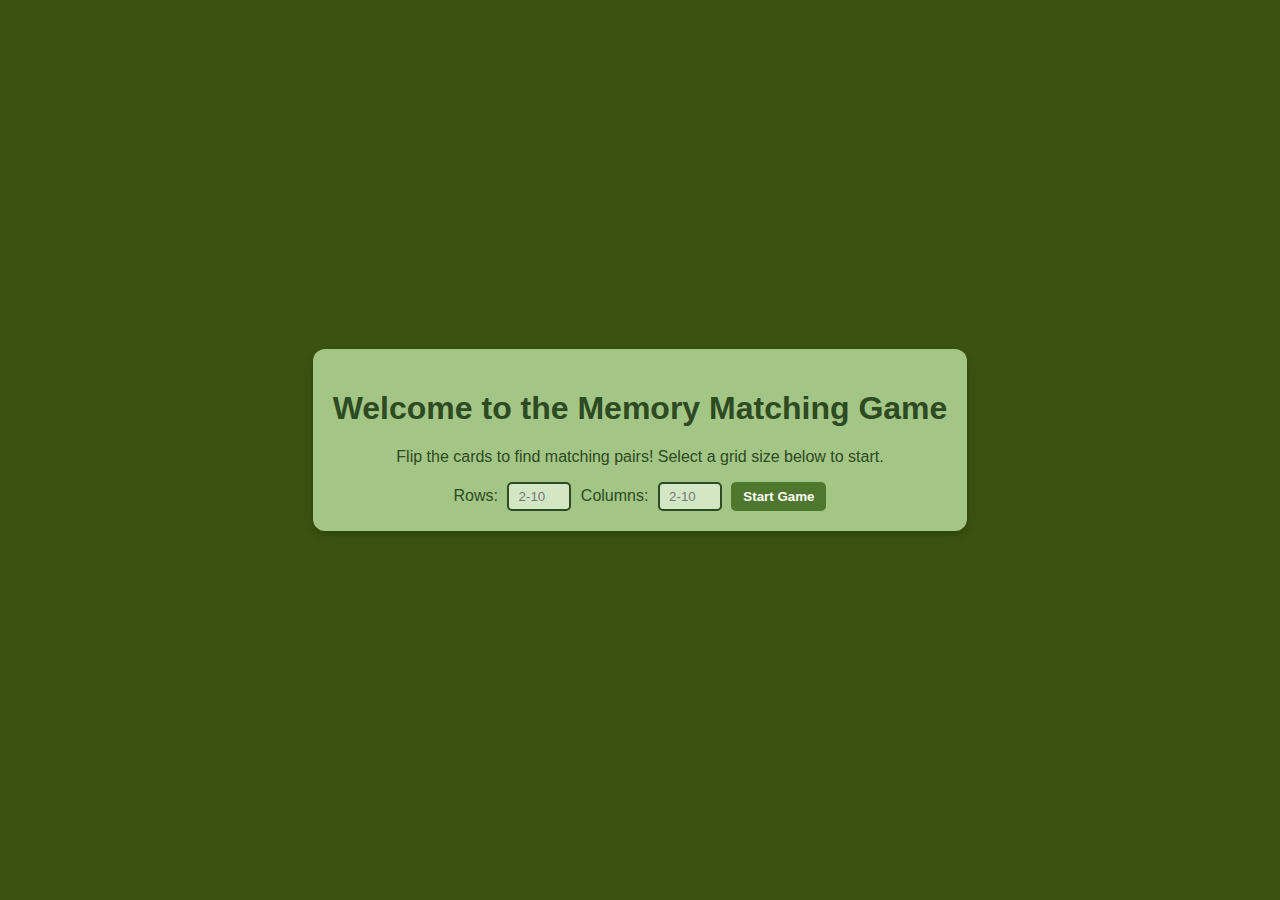
<file: memory-game-multiplayer/index.html>
<!DOCTYPE html>
<html lang="en">
<head>
  <meta charset="UTF-8" />
  <meta name="viewport" content="width=device-width, initial-scale=1.0"/>
  <title>Memory Matching Game: Head-to-Head Edition</title>
  <link rel="stylesheet" href="css/project03.css" />
</head>
<body>
  <div class="welcome-container">
    <h1>Welcome to the Memory Matching Game</h1>
    <p>Flip the cards to find matching pairs! Select a grid size below to start.</p>
    
    <div class="grid-selection">
      <label for="gridRows">Rows:</label>
      <input
        type="number"
        id="gridRows"
        min="2"
        max="10"
        step="1"
        placeholder="2-10"
      />
      <label for="gridCols">Columns:</label>
      <input
        type="number"
        id="gridCols"
        min="2"
        max="10"
        step="1"
        placeholder="2-10"
      />
      <button id="startGameBtn">Start Game</button>
    </div>
  </div>

  <div class="game-container hidden">
    <h1>Memory Matching Game (Head-to-Head)</h1>
    
    <div class="game-info">
      <span>Moves: <span id="moveCounter">0</span></span>
      <span>Time: <span id="timer">00:00</span></span>
    </div>

    <!-- SCOREBOARD FOR TWO PLAYERS -->
    <div class="scoreboard">
      <div class="player-score">
        Player 1: <span id="player1Score">0</span>
      </div>
      <div class="player-score">
        Player 2: <span id="player2Score">0</span>
      </div>
      <div class="current-player" id="currentPlayerDisplay">
        Current Player: 1
      </div>
    </div>

    <div id="gameGrid" class="game-grid"></div>

    <button id="restartBtn">Restart Game</button>
  </div>

  <script src="js/project03.js"></script>
</body>
</html>
</file>
<file: memory-game-multiplayer/css/project03.css>
/* Jungle-themed color scheme */
body {
  font-family: 'Comic Sans MS', cursive, sans-serif;
  display: flex;
  flex-direction: column;
  justify-content: center;
  align-items: center;
  min-height: 100vh;
  margin: 0;
  background-color: #3A5311; /* Deep Jungle Green */
}

/* Hide elements before game starts */
.hidden {
  display: none;
}

/* Welcome container */
.welcome-container {
  text-align: center;
  background: #A3C585; /* Light Green */
  padding: 20px;
  border-radius: 12px;
  box-shadow: 0 4px 10px rgba(0, 0, 0, 0.2);
  margin-bottom: 20px;
  color: #2D4A22; /* Dark Jungle Green */
}

/* Grid selection input fields */
.grid-selection {
  margin-top: 10px;
}

.grid-selection input {
  width: 50px;
  padding: 5px;
  text-align: center;
  margin: 0 5px;
  border: 2px solid #2D4A22;
  border-radius: 5px;
  background-color: #D4E7C5; /* Soft Leaf Green */
}

.grid-selection button {
  padding: 7px 12px;
  cursor: pointer;
  background-color: #4F772D; /* Dark Leaf Green */
  color: white;
  border: none;
  border-radius: 5px;
  font-weight: bold;
}

.grid-selection button:hover {
  background-color: #6C8F3F;
}

/* Game container */
.game-container {
  text-align: center;
  width: 90%;
  max-width: 600px;
  background: #A3C585; /* Light Jungle Green */
  padding: 20px;
  border-radius: 12px;
  box-shadow: 0 4px 10px rgba(0, 0, 0, 0.2);
}

.game-info {
  display: flex;
  justify-content: space-between;
  margin-bottom: 20px;
  font-size: 18px;
  color: #2D4A22;
}

/* New scoreboard layout */
.scoreboard {
  display: flex;
  justify-content: space-around;
  margin-bottom: 15px;
  font-size: 18px;
  color: #2D4A22;
}

.player-score {
  background-color: #D4E7C5; 
  padding: 10px;
  border-radius: 8px;
  border: 2px solid #2D4A22;
  min-width: 100px;
  text-align: center;
}

.current-player {
  background-color: #4F772D;
  color: white;
  padding: 10px;
  border-radius: 8px;
  min-width: 140px;
}

/* Game grid styles */
.game-grid {
  display: grid;
  gap: 10px;
  margin-bottom: 20px;
}

/* Card styles */
.card {
  position: relative;
  width: 100%;
  aspect-ratio: 1;
  cursor: pointer;
  perspective: 1000px;
}

.card-inner {
  width: 100%;
  height: 100%;
  position: relative;
  transform-style: preserve-3d;
  transition: transform 0.5s;
}

/* Flip animation */
.card.flipped .card-inner {
  transform: rotateY(180deg);
}

/* Card front and back */
.card-front,
.card-back {
  position: absolute;
  width: 100%;
  height: 100%;
  backface-visibility: hidden;
  border-radius: 8px;
  display: flex;
  justify-content: center;
  align-items: center;
  font-size: 24px;
  border: 3px solid #3A5311;
}

.card-front {
  background-color: #4F772D; /* Dark Leaf Green */
}

.card-back {
  background-color: #D4E7C5; /* Soft Green */
  transform: rotateY(180deg);
}

.card-back img {
  width: 80%;
  height: 80%;
  object-fit: contain;
}

/* Matched cards */
.card.matched .card-back {
  background-color: #9E6F21; /* Warm Golden Brown */
}

/* Restart button */
#restartBtn {
  background-color: #9E6F21; /* Warm Golden Brown */
  color: white;
  border: none;
  padding: 10px 15px;
  cursor: pointer;
  font-weight: bold;
  border-radius: 5px;
}

#restartBtn:hover {
  background-color: #B88836;
}
</file>
